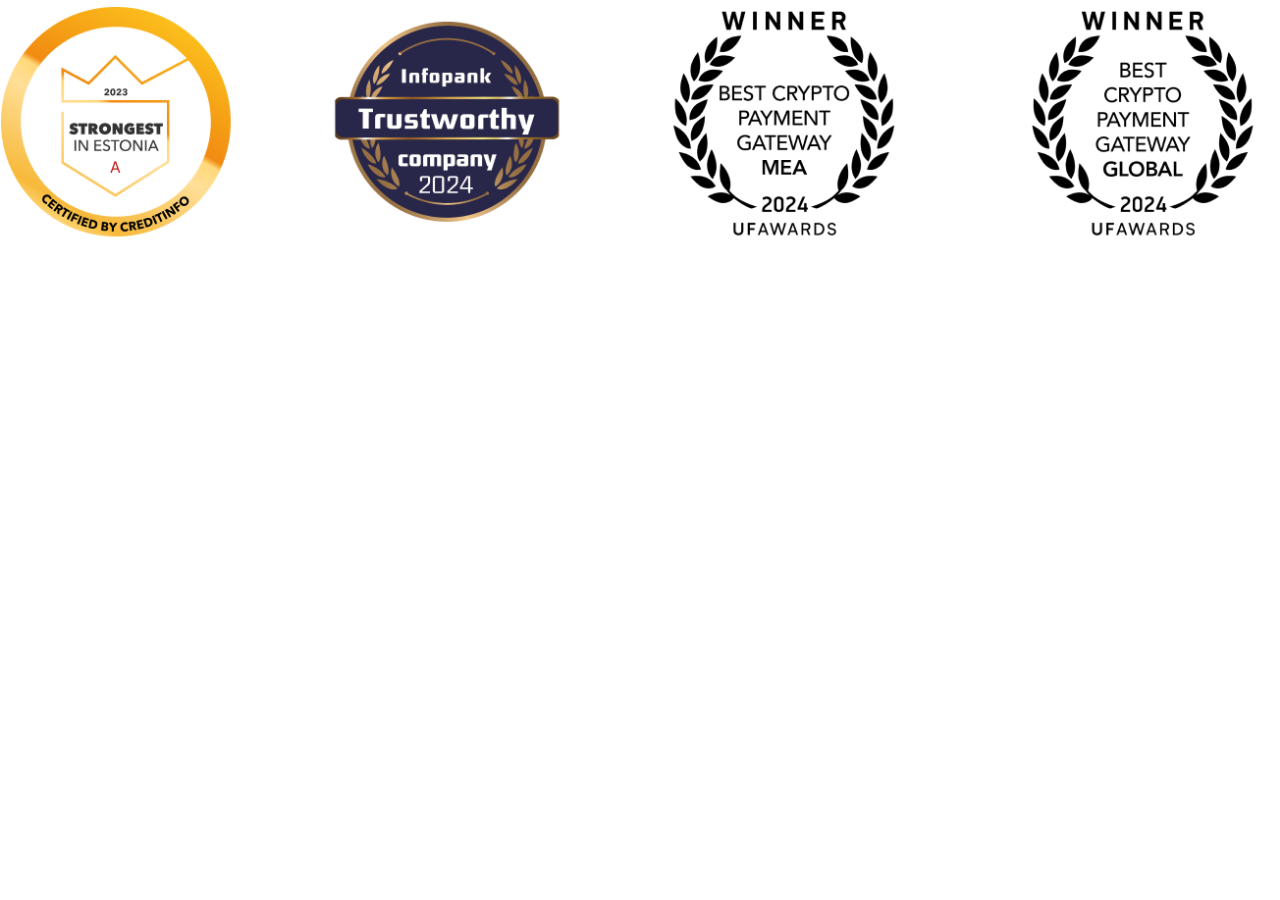
<file: index.html>
<!DOCTYPE html>
<html lang="en">
  <head>
    <meta charset="UTF-8" />
    <meta name="viewport" content="width=device-width, initial-scale=1.0" />
    <title>Document</title>
    <link rel="stylesheet" href="style.css" />
  </head>
  <body></body>
</html>
</file>
<file: style.css>
body {
  background: url("./7.png") no-repeat center center;
  background-size: cover;
}
</file>
